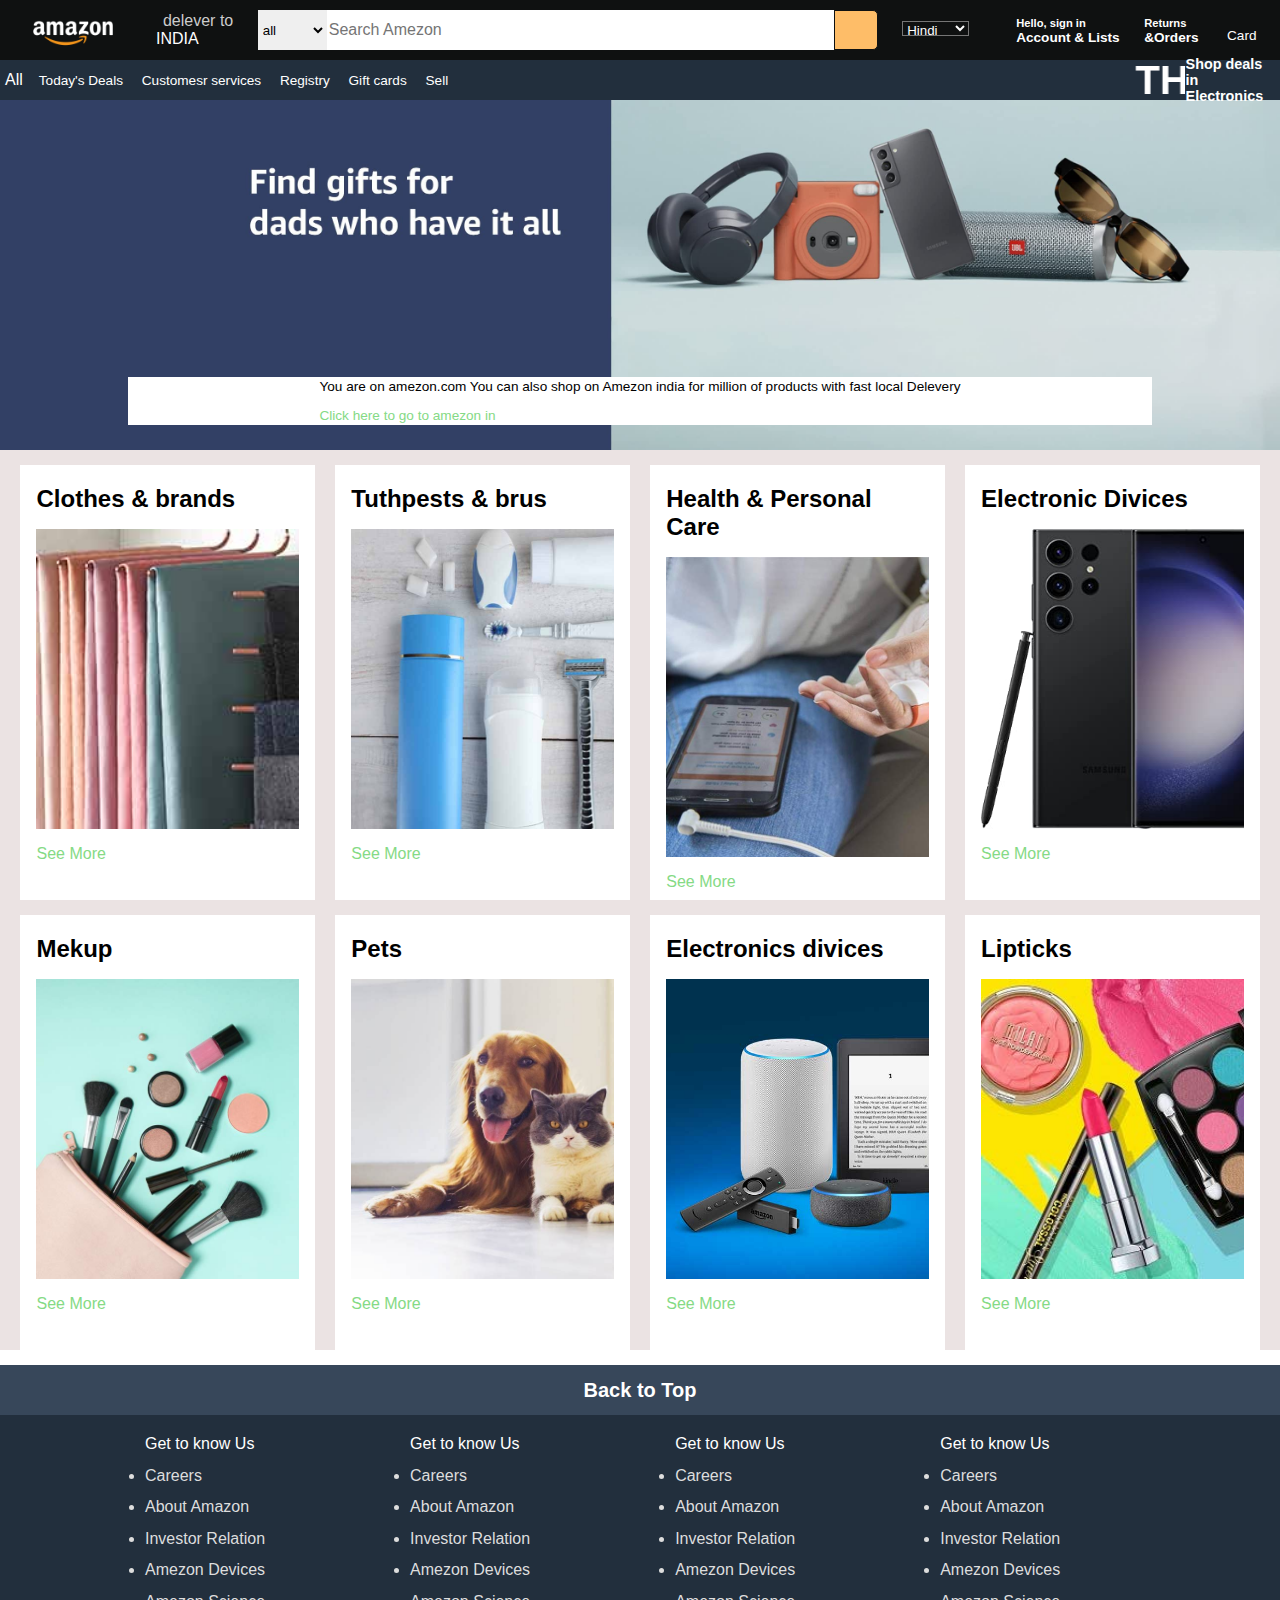
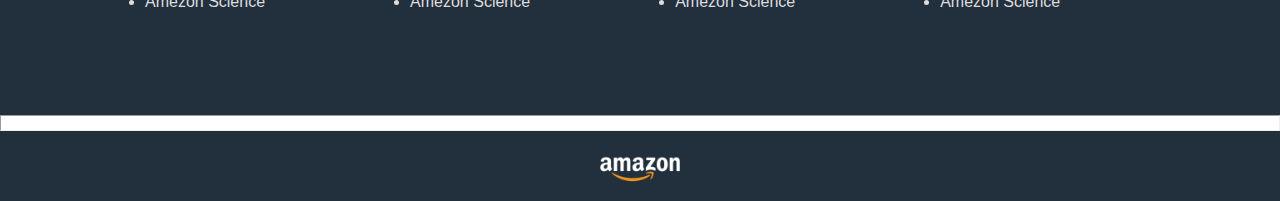
<file: index.html>
<!DOCTYPE html>
<html lang="en">

<head>
    <meta charset="UTF-8">
    <meta name="viewport" content="width=device-width, initial-scale=1.0">
    <title>Document</title>
    <link rel="stylesheet" href="https://cdnjs.cloudflare.com/ajax/libs/font-awesome/6.5.1/css/all.min.css"
        integrity="sha512-DTOQO9RWCH3ppGqcWaEA1BIZOC6xxalwEsw9c2QQeAIftl+Vegovlnee1c9QX4TctnWMn13TZye+giMm8e2LwA=="
        crossorigin="anonymous" referrerpolicy="no-referrer" />
    <link rel="stylesheet" href="p.css">
</head>

<body>
    <header>
        <div class="navbar">
            <div class="navlogo border">
                <div class="logo">

                </div>
            </div>
            <div class="secondbox border">
                <p style="color: #cccccc; font-size: 0.85; margin-left:15px;">delever to</p>
                <div class="adress-icon">
                    <i class="fa-solid fa-location-dot"></i>
                    <p style="margin-left: 4px;">INDIA</p>
                </div>
            </div>
            <div class="navsearch border">
                <select class="seachselect border">
                    <option>all</option>
                    <option>somesh</option>
                    <option>SurBH</option>
                    <option>Raj</option>
                    <option>honey</option>
                </select>
                <input placeholder="Search Amezon" class="inputselect">
                <div class="searchicon"><i class="fa-solid fa-magnifying-glass"></i></div>
            </div>
            <div class="box3 border">
                <select class="lang">
                    <option value="">Hindi</option>
                    <option value="">Marathi</option>
                    <option value="">English</option>
                </select>
            </div>
            <div class="box4">

            </div>
            <div class="sigm border">
                <P class="navs"><span>Hello, sign in</span></P>
                <p class="navs"> Account & Lists</p>
            </div>
            <div class="sig border">
                <P class="navs"><span>Returns</span></P>
                <p class="navs">&Orders</p>
            </div>
            <div class="card border">
                <i class="fa-solid fa-cart-shopping"></i>
                Card
            </div>
        </div>
        <div class="pannel">
            <div class="panelall border">
                <i class="fa-solid fa-bars"></i>
                All
            </div>
            <div class="panel-op">
                <p>Today's Deals</p>
                <P>Customesr services</P>
                <P>Registry</P>
                <P>Gift cards</P>
                <P>Sell</P>
            </div>
            <marquee id="m"> THIS is a amazon clone made by SomeshAppa</marquee>
            <div class="panel-del border">
                Shop deals in Electronics
            </div>
        </div>
        <div class="hero-section">
            <div class="hero-mes">
                <p> You are on amezon.com You can also shop on Amezon india for million of products with fast local
                    Delevery <a href="#">Click here to go to amezon in</a></p>

            </div>
        </div>
        <div class="shop-section">
            <div class="box1 box">
                <div class="boxc">
                    <h2>Clothes & brands</h2>
                    <div class="bimg" style="background-image: url('box1_image.jpg');"></div>
                    <p> See More</p>
                </div>
            </div>
            <div class="box2 box">
                <div class="boxc">
                    <h2>Tuthpests & brus</h2>
                    <div class="bimg" style="background-image: url('box2_image.jpg');"></div>
                    <p> See More</p>
                </div>
            </div>
            <div class="box3 box">
                <div class="boxc">
                    <h2> Health & Personal Care</h2>
                    <div class="bimg" style="background-image: url('box3_image.jpg');"></div>
                    <p> See More</p>
                </div>
            </div>
            <div class="box4 box">
                <div class="boxc">
                    <h2>Electronic Divices</h2>
                    <div class="bimg" style="background-image: url('box4_image.jpg');"></div>
                    <p> See More</p>
                </div>
            </div>
            <div class="box1 box">
                <div class="boxc">
                    <h2>Mekup</h2>
                    <div class="bimg" style="background-image: url('box5_image.jpg');"></div>
                    <p> See More</p>
                </div>
            </div>
            <div class="box2 box">
                <div class="boxc">
                    <h2>Pets </h2>
                    <div class="bimg" style="background-image: url('box6_image.jpg');"></div>
                    <p> See More</p>
                </div>
            </div>
            <div class="box3 box">
                <div class="boxc">
                    <h2>Electronics divices</h2>
                    <div class="bimg" style="background-image: url('box7_image.jpg');"></div>
                    <p> See More</p>
                </div>
            </div>
            <div class="box4 box">
                <div class="boxc">
                    <h2>Lipticks</h2>
                    <div class="bimg" style="background-image: url('box8_image.jpg');"></div>
                    <p> See More</p>
                </div>
            </div>
        </div>

    </header> 
    <footer>
        <div class="footer1">
            Back to Top 
        </div>
        <div class="footerr">
         
            <ul>
                <p>Get to know Us</p>
                <a href=" "><li>Careers</li></a>
                <a href=" "><li>About Amazon</li></a>
                <a href=" "><li>Investor Relation</li></a>
                <a href=" "><li>Amezon Devices</li></a>
                <a href=" "><li>Amezon Science</li></a>
            </ul>
            
            <ul>
                <p>Get to know Us</p>
                <a href=" "><li>Careers</li></a>
                <a href=" "><li>About Amazon</li></a>
                <a href=" "><li>Investor Relation</li></a>
                <a href=" "><li>Amezon Devices</li></a>
                <a href=" "><li>Amezon Science</li></a>
            </ul>
            <ul><p>Get to know Us</p>
                <a href=" "><li>Careers</li></a>
                <a href=" "><li>About Amazon</li></a>
                <a href=" "><li>Investor Relation</li></a>
                <a href=" "><li>Amezon Devices</li></a>
                <a href=" "><li>Amezon Science</li></a>
            </ul>
        
            <ul>
                <p>Get to know Us</p>
                <a href=" "><li>Careers</li></a>
                <a href=" "><li>About Amazon</li></a>
                <a href=" "><li>Investor Relation</li></a>
                <a href=" "><li>Amezon Devices</li></a>
                <a href=" "><li>Amezon Science</li></a>
            </ul>
        </div>
<hr>
        <div class="footer3">
            <div class="logof">
            </div>
        </div>
    </footer>

</body>

</html>
</file>
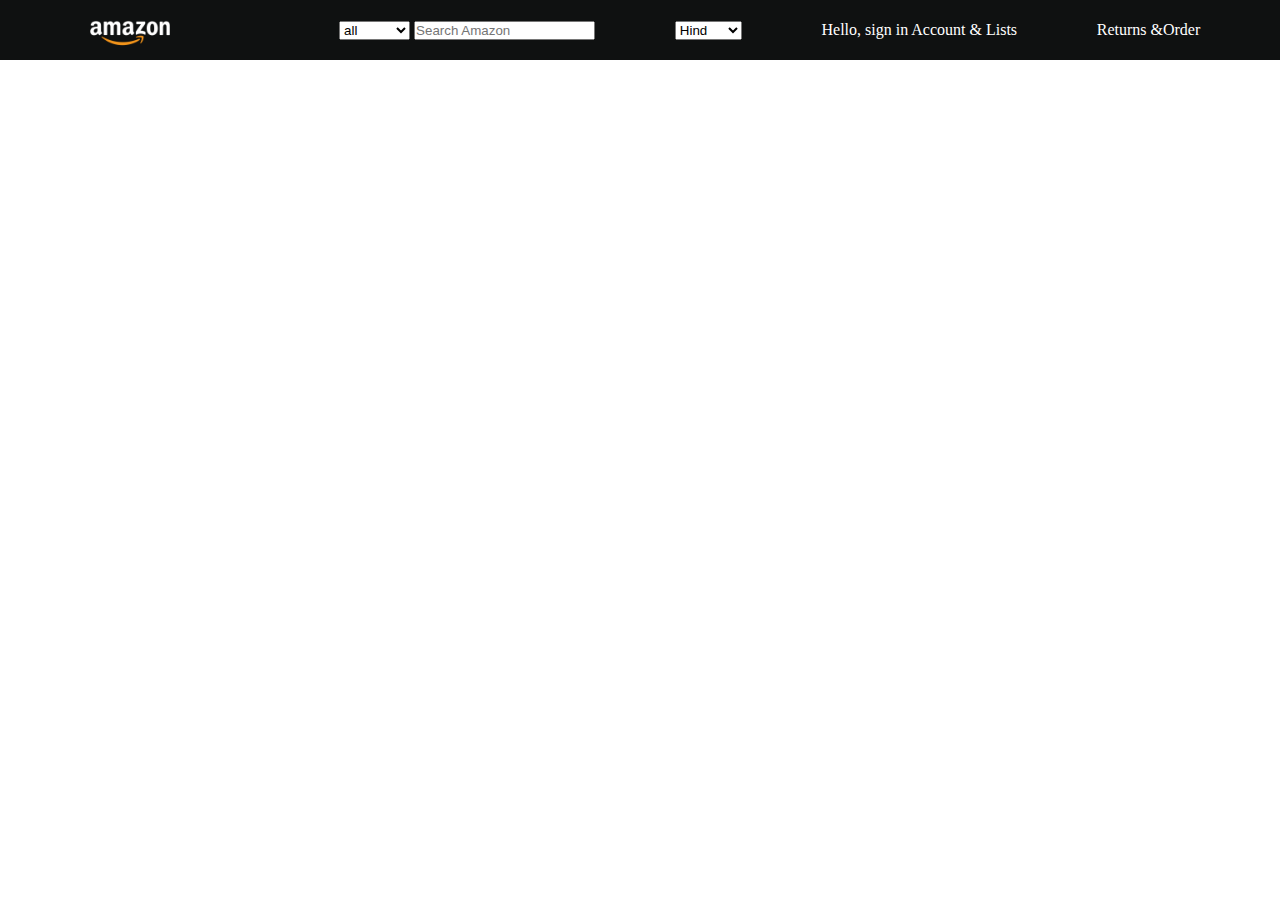
<file: clone.html>
<!DOCTYPE html>
<html lang="en">

<head>
    <meta charset="UTF-8">
    <meta name="viewport" content="width=device-width, initial-scale=1.0">
    <title>Document</title>
    <link rel="stylesheet" href="pp.css">
</head>

<body>
    <div class="navbar">
        <div class="navlogo"></div>
        <div class="sendadd"></div>
        <div class="inputbox">
            <select>
                <option value="all">all</option>
                <option value="somesh">somesh</option>
                <option value="saurabh">saurabh</option>
                <option value="raj">raj</option>
            </select>
            <input placeholder="Search Amazon" class="input">
            <div class="searchlogo"></div>
        </div>
            <select>
                <option value="Hindi">Hind</option>
                <option value="English">English</option>
                <option value="Marathi">Marathi</option>
            </select>
        <div class="acount">Hello, sign in Account & Lists</div>
        <div class="order">Returns &Order</div>
    </div>
</body>

</html>
</file>
<file: p.css>
* {
    margin: 0;
    font-family: Arial;
    border: border-box;
}

.navbar {
    height: 60px;
    background-color: #0f1111;
    color: white;
    display: flex;
    align-items: center;
    justify-content: space-evenly;
}

.logo {
    background-image: url("amazon_logo.png");
    height: 50px;
    width: 100px;
    background-size: cover;
}

.navlogo {
    height: 50px;
    width: 100px;
}

.border {
    border: 1.5px solid transparent;
}

.border:hover {
    border: 1.5px solid white;
}

.adress-icon {
    display: flex;
    align-items: center;
}

.fa-solid {
    margin-left: 4px;
}

.navsearch {
    display: flex;
    justify-content: space-evenly;
    border-radius: 4px;

}

.navsearch:hover {
    border: 2px solid orange;
}

.navsearch {
    height: 40px;
    width: 620px;
}

.searchselect {
    background-color: #f3f3f3;
    width: 45px;
    padding: 5px;
    text-align: center;
    border: 4px;
    border-radius: 4px 0 0 4px;
}

.inputselect {
    width: 500%;
    font-size: 1rem;
    border: none;
}

.searchicon {
    width: 255px;
    display: flex;
    justify-content: center;
    font-size: 1.3rem;
    background-color: #febd68;
    align-items: center;
    border: 0.20px solid;
    border-radius: 0 5px 5px 0;
    color: #0f1111
}

.lang {
    height: 15px;
    background-color: #0f1111;
    color: white;
}

span {
    font-size: 0.7rem;

}

.navs {
    font-size: 0.85rem;
    font-weight: 700;
}

.card i {
    font-size: 30px;
}

.card {
    font-size: 0.85rem;
}

.pannel {
    height: 40px;
    background-color: #222f3d;
    display: flex;
    color: white;
    align-items: center;
    justify-content: space-evenly;

}

.panel-op p {
    display: inline;
    margin-left: 15px;
}

.panel-op {
    width: 70%;
    font-size: 0.85rem;
}

.panel-del {
    font-size: 0.9rem;
    font-weight: 700;
}

.hero-section {
    background-image: url("hero_image.jpg");
    height: 350px;
    background-size: cover;
    display: flex;
    justify-content: center;
    align-items: flex-end;
}

.hero-mes {
    font-size: 0.85rem;
    background-color: white;
    color: black;
    display: flex;
    align-items: center;
    justify-content: center;
    height: 48px;
    position: relative;
    width: 80%;
    margin-bottom: 25px;

}

.hero-mes a {
    color: rgb(133, 218, 133)
}

.shop-section {
    display: flex;
    flex-wrap: wrap;
    justify-content: space-evenly;
    background-color: rgb(235, 227, 227)
}

.box {
    width: 23%;
    height: 400px;
    background-color: white;
    padding: 20px 0px 15px;
    margin-top: 15px;
}

.bimg{
    background-size: cover;
    height: 300px;
    margin-top: 1rem;
    margin-bottom: 1rem;
}

.boxc{
    margin-left: 1rem;
    margin-right: 1rem;
}

.boxc p{
    color: rgb(133, 218, 133);
}

footer{
    margin-top: 15px;
}

.footer1{
    background-color: #37475a;
    color: white;
    font-weight: 700;
    font-size: 20px;
    height: 50px;
    display: flex;
    justify-content: center;
    align-items: center;
}

.footerr{
    background-color:#222f3d;
    color: white;
    display: flex;
    height: 300px;
 
}

ul{
    margin-top: 20px;
    margin-left: 105px;
}
a{
    text-decoration: none;
    color:#dddddd;
    margin-top:0.85rem;
    display: block;

}

.footer3{
    background-color:#222f3d;
    height: 70px;
    display: flex;
    justify-content: center;
    align-items: center;

}

.logof{
        background-image: url("amazon_logo.png");
        height: 50px;
        width: 100px;
        background-size: cover;
}

hr{
    height: 0.85rem;
}

#m{
    background-color: transparent;
    direction: "down";
    font-size: 40px;
    width: 100%;
    color: white;
    font-weight:900;
}
</file>
<file: pp.css>
*{
    padding: 0px;
    margin: 0px;
}

.navbar{
    height: 60px;
    background-color: #0f1111;
    color: white;
    display: flex;
    align-items: center;
    justify-content:space-evenly;
}

.navlogo{
    background-image: url('amazon_logo.png');
    background-size: cover;
    height: 50px;
    width: 100px;
}

.boxc{
    transition: font-size 2s case-in 0.2s;
}
</file>
